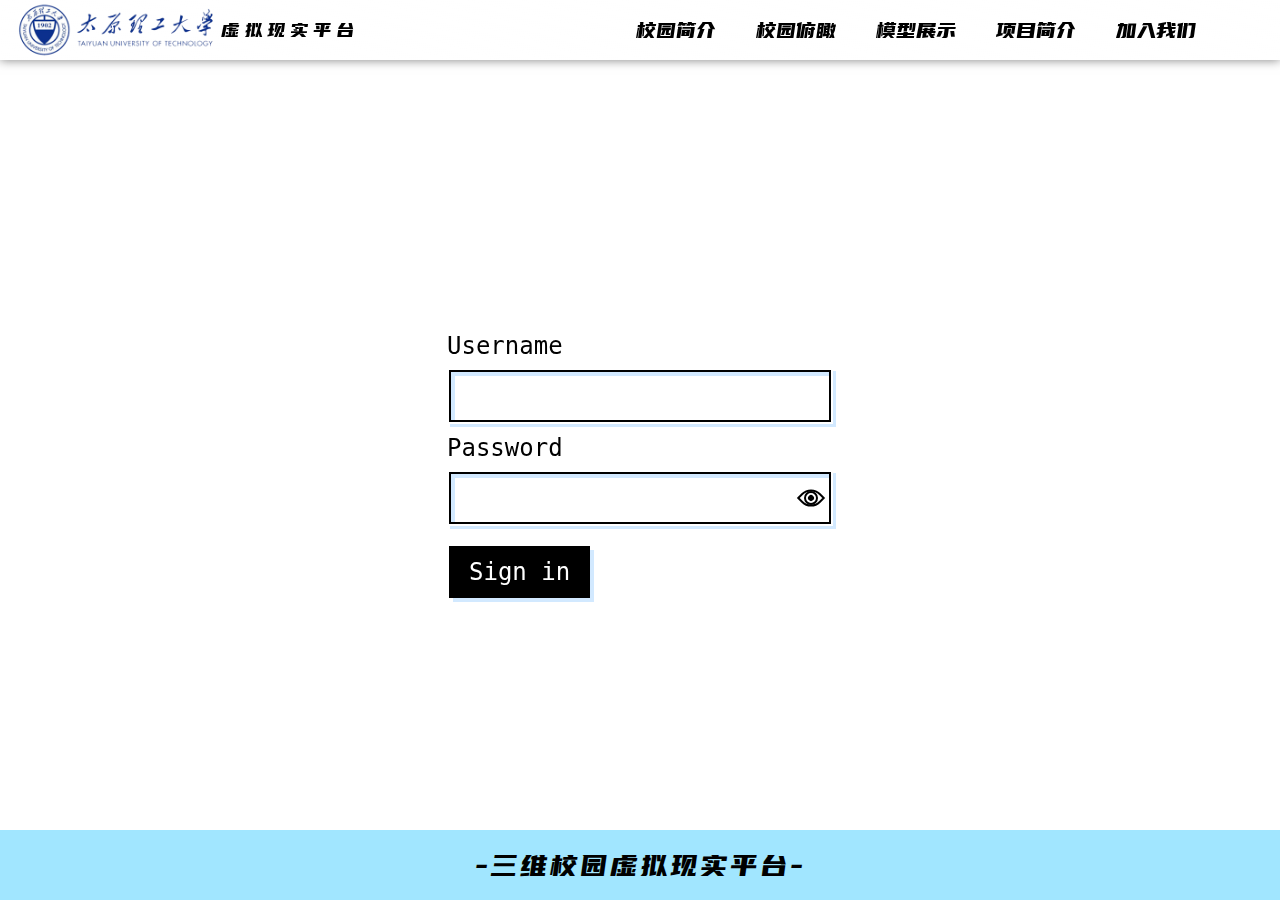
<file: Login.html>
<!DOCTYPE html>
<html lang="en">

<head>
    <meta charset="UTF-8">
    <meta http-equiv="X-UA-Compatible" content="IE=edge">
    <meta name="viewport" content="width=device-width, initial-scale=1.0">
    <title>画师预约</title>
    <link rel="stylesheet" href="./css/nav.css">
    <link rel="stylesheet" href="./css/all.css">
    <link rel="stylesheet" href="./css/css.css">
    <style>
        body .shell-main-nav ul .nav-box {
            left: 480px;
        }
        :root {
            --bgColor: white;
            --inputColor: black;
            --outlineColor: rgb(141, 228, 41);
        }

        * {
            box-sizing: border-box;
        }

        body {
            background: var(--bgColor);
        }

        body.show-password {
            --bgColor: rgba(0, 0, 0, 0.9);
            --inputColor: white;
            --outlineColor: rgb(151, 247, 218);
        }

        form {
            transform: translate3d(0, 0, 0);
            padding: 10px;
        }

        form>*+* {
            margin-top: 10px;
        }

        .form-item>*+* {
            margin-top: 0.5rem;
        }

        label,
        input,
        button {
            font-size: 1.5rem;
            font-family: monospace;
            color: var(--inputColor);
        }

        label:focus,
        input:focus,
        button:focus {
            outline: 3px solid var(--outlineColor);
            outline-offset: 2px;
        }

        label::-moz-focus-inner,
        input::-moz-focus-inner,
        button::-moz-focus-inner {
            border: none;
        }

        label[id=password],
        input[id=password],
        button[id=password] {
            color: black;
        }

        button {
            border: none;
        }

        [id=submit] {
            cursor: pointer;
            margin: 20px 0 0 2px;
            padding: 0.75rem 1.25rem;
            color: var(--bgColor);
            background-color: var(--inputColor);
            box-shadow: 4px 4px 0 rgba(30, 144, 255, 0.2);
        }

        [id=submit]:active {
            transform: translateY(1px);
        }

        .input-wrapper {
            position: relative;
        }

        input {
            padding: 0.75rem 4rem 0.75rem 0.75rem;
            width: 100%;
            border: 2px solid transparent;
            border-radius: 0;
            background-color: transparent;
            box-shadow: inset 0 0 0 2px black, inset 6px 6px 0 rgba(30, 144, 255, 0.2), 3px 3px 0 rgba(30, 144, 255, 0.2);
            -webkit-appearance: none;
        }

        input:focus {
            outline-offset: 1px;
        }

        .show-password input {
            box-shadow: inset 0 0 0 2px black;
            border: 2px dashed white;
        }

        .show-password input:focus {
            outline: none;
            border-color: rgb(151, 247, 218);
        }

        [id=eyeball] {
            --size: 1.25rem;
            display: flex;
            align-items: center;
            justify-content: center;
            cursor: pointer;
            outline: none;
            position: absolute;
            top: 50%;
            right: 0.75rem;
            border: none;
            background-color: transparent;
            transform: translateY(-50%);
        }

        [id=eyeball]:active {
            transform: translateY(calc(-50% + 1px));
        }

        .eye {
            width: var(--size);
            height: var(--size);
            border: 2px solid var(--inputColor);
            border-radius: calc(var(--size) / 1.5) 0;
            transform: rotate(45deg);
        }

        .eye:before,
        .eye:after {
            content: "";
            position: absolute;
            top: 0;
            right: 0;
            bottom: 0;
            left: 0;
            margin: auto;
            border-radius: 100%;
        }

        .eye:before {
            width: 35%;
            height: 35%;
            background-color: var(--inputColor);
        }

        .eye:after {
            width: 65%;
            height: 65%;
            border: 2px solid var(--inputColor);
            border-radius: 100%;
        }

        [id=beam] {
            position: absolute;
            top: 50%;
            right: 1.75rem;
            -webkit-clip-path: polygon(100% 50%, 100% 50%, 0 0, 0 100%);
            clip-path: polygon(100% 50%, 100% 50%, 0 0, 0 100%);
            width: 100vw;
            height: 25vw;
            z-index: 1;
            mix-blend-mode: multiply;
            transition: transform 200ms ease-out;
            transform-origin: 100% 50%;
            transform: translateY(-50%) rotate(var(--beamDegrees, 0));
            pointer-events: none;
        }

        .show-password [id=beam] {
            background:rgb(151, 247, 218);
        }
        body .shell-main-footer{
            position: absolute;
            bottom: 100px;
        }
        body .shell{
            height: 100vh;
            position: relative
        }
        body .shell-main-footer{
            height: 70px;
        }
    </style>
</head>

<body>
    <div class="shell">
        <div class="shell-main">
            <div class="shell-main-nav">
                <div class="logo">
                    <img src="./image/log10.png" alt="">
                    <span>虚拟现实平台</span>
                </div>
                <ul>
                    <li><a href="./index.html">校园简介</a></li>
                    <li><a href="./Template.html">校园俯瞰</a></li>
                    <li><a href="./painter.html">模型展示</a></li>
                    <li><a href="./make.html">项目简介</a></li>
                    <li><a href="./Login.html">加入我们</a></li>
                    <div class="nav-box"></div>
                </ul>
            </div>
        </div>
        <form onsubmit="return false">
            <div class="form-item">
                <label>Username</label>
                <div class="input-wrapper">
                    <input type="text" id="username" autocomplete="off" autocorrect="off" autocapitalize="off"
                        spellcheck="false" data-lpignore="true" />
                </div>
            </div>
            <div class="form-item">
                <label>Password</label>
                <div class="input-wrapper">
                    <input type="password" id="password" autocomplete="off" autocorrect="off" autocapitalize="off"
                        spellcheck="false" data-lpignore="true" />
                    <button type="button" id="eyeball">
                        <div class="eye"></div>
                    </button>
                    <div id="beam"></div>
                </div>
            </div>
            <button id="submit">Sign in</button>
        </form>
        <div class="shell-main-footer">
            <span>-三维校园虚拟现实平台-</span>
        </div>
    </div>
    <script>
        const root = document.documentElement;
        const eye = document.getElementById('eyeball');
        const beam = document.getElementById('beam');
        const passwordInput = document.getElementById('password');
        const footer = document.querySelector('.shell-main-footer')

        root.addEventListener('mousemove', (e) => {
            let rect = beam.getBoundingClientRect();
            let mouseX = rect.right + (rect.width / 2);
            let mouseY = rect.top + (rect.height / 2);
            let rad = Math.atan2(mouseX - e.pageX, mouseY - e.pageY);
            let degrees = (rad * (20 / Math.PI) * -1) - 350;
            root.style.setProperty('--beamDegrees', `${degrees}deg`);
        });

        eye.addEventListener('click', e => {
            e.preventDefault();
            document.body.classList.toggle('show-password');
            passwordInput.type = passwordInput.type === 'password' ? 'text' : 'password'
            passwordInput.focus();
            
        });
    </script>
</body>

</html>
</file>
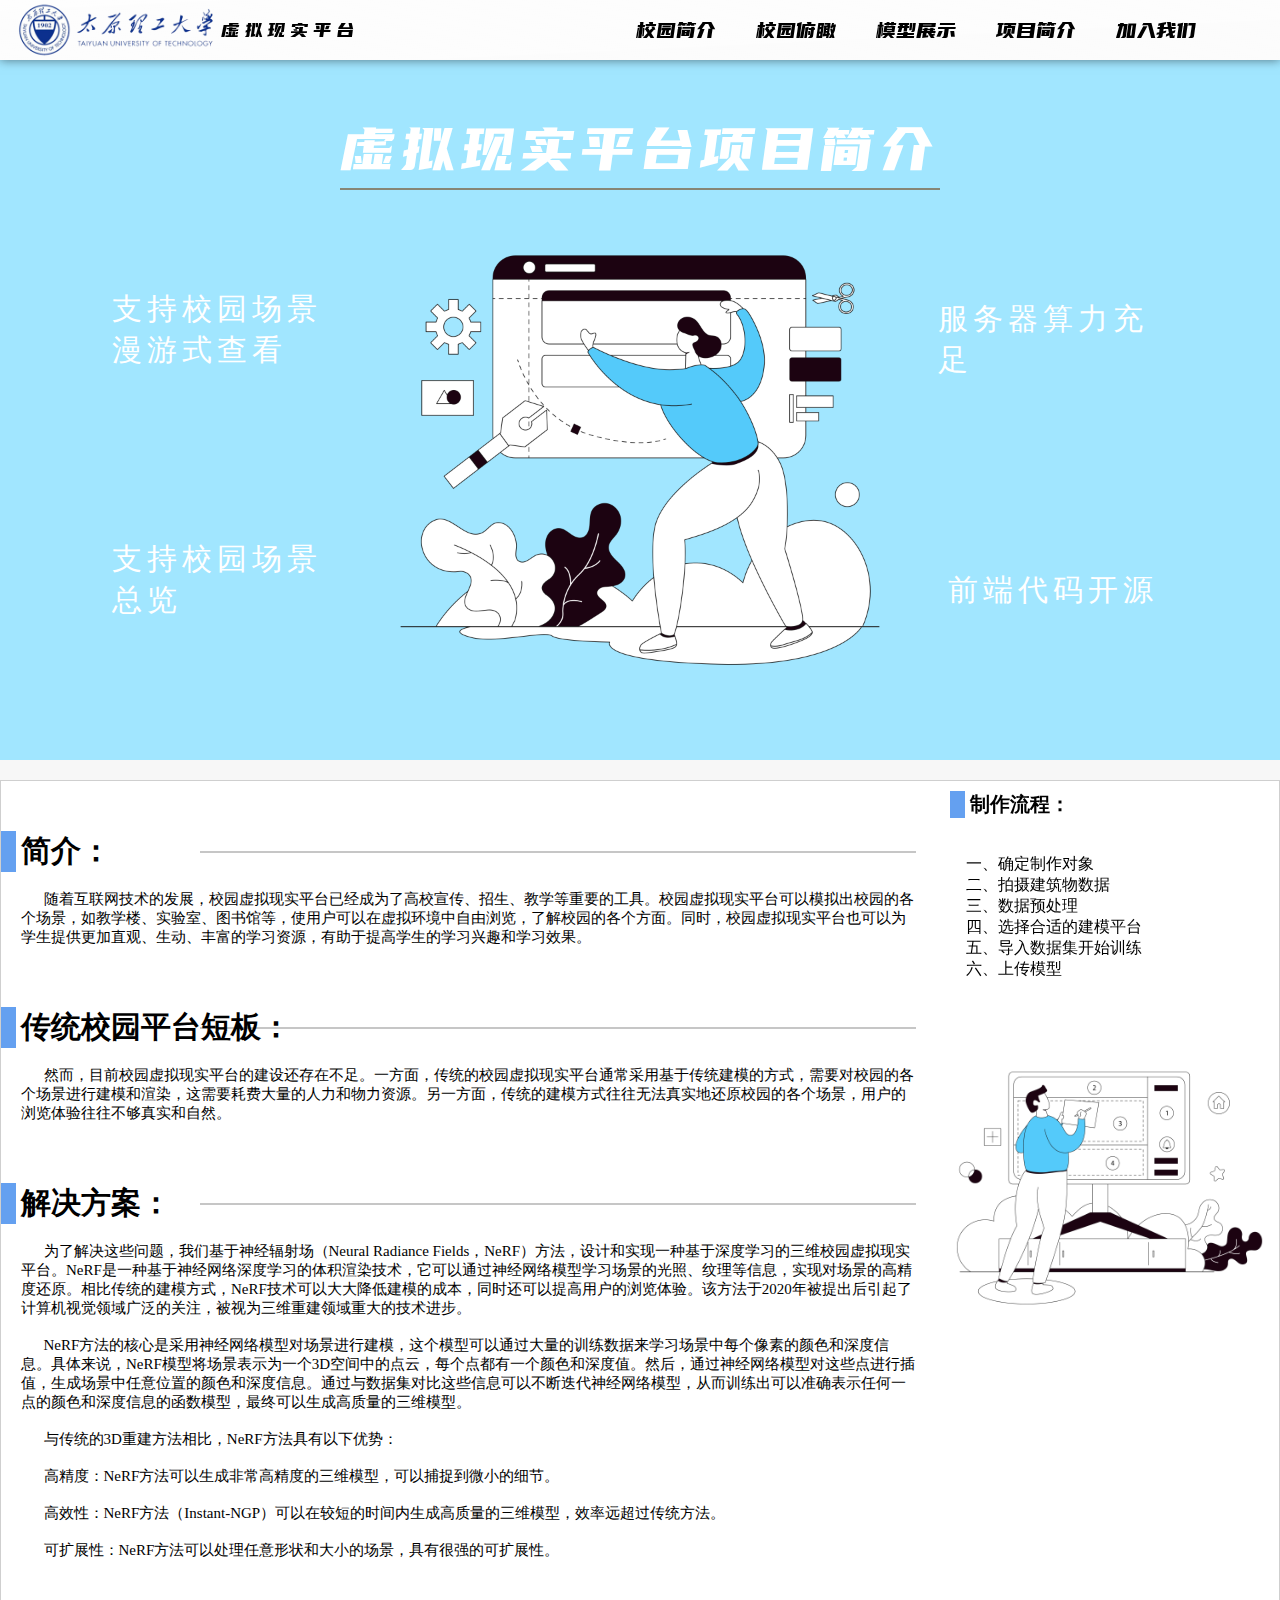
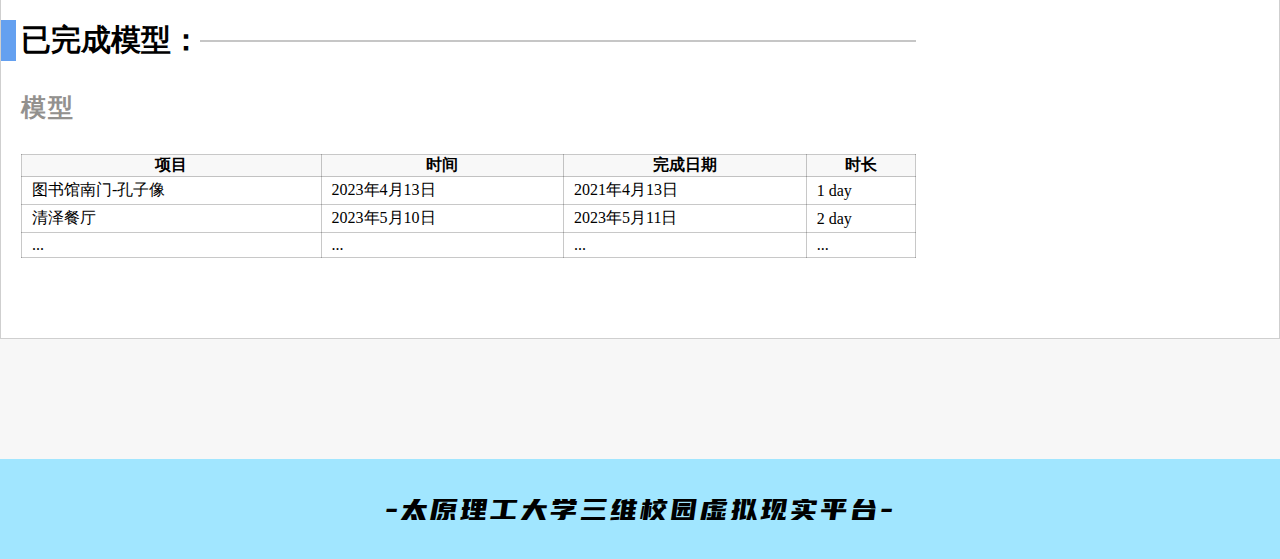
<file: make.html>
<!DOCTYPE html>
<html lang="en">

<head>
    <meta charset="UTF-8">
    <meta http-equiv="X-UA-Compatible" content="IE=edge">
    <meta name="viewport" content="width=device-width, initial-scale=1.0">
    <title>项目简介</title>
    <link rel="stylesheet" href="./css/nav.css">
    <link rel="stylesheet" href="./css/all.css">
    <style>
        body .shell-main-nav ul .nav-box {
            left: 240px;
        }

        body .shell-main {
            margin-bottom: 0;
        }

        body .shell-main-nav {
            margin-bottom: 0;
        }

        header {
            width: 100%;
            display: flex;
            justify-content: center;
            flex-direction: column;
            align-items: center;
            background-image: linear-gradient(to bottom, #a1e6ff, #a1e6ff);
            height: 700px;
        }

        header img {
            width: 500px;
            height: 500px;
            position: relative;
        }

        header h2 {
            font: 100 60px '';
            margin-bottom: 20px;
            font-family: font;
            letter-spacing: 5px;
            border-bottom: 2px solid rgb(134, 134, 118);
            color: #ffffff;
        }

        header p {
            font: 100 30px '';
            letter-spacing: 5px;
        }

        .h-b {
            display: flex;
            justify-content: space-evenly;
            width: 90%;

        }

        .h-b p {
            color: #fff;
            margin-bottom: 10px;
        }

        .h-b-l,
        .h-b-r {
            width: 20%;
            display: flex;
            justify-content: space-around;
            align-items: center;
            flex-direction: column;
        }

        /* ------------------------------------------------------------------ */
        footer {
            max-width: 1430px;
            display: flex;
            justify-content: center;
            align-items: center;
        }

        .content {
            width: 100%;
            height: auto;
            display: flex;
            justify-content: space-between;
            background-color: #fff;
            border: 1px rgba(0, 0, 0, 0.187) solid;
            margin: 20px 0;
        }

        .left {
            width: 70%;

            padding: 20px;
            display: flex;
            flex-direction: column;
        }

        .left p {
            text-align: left;
            letter-spacing: 2px;
            margin-top: 30px;
            font: 600 25px '';
            color: rgb(147, 145, 142);
        }

        .top {
            margin: 30px 0;
        }

        .top table {
            margin: 30px 0;
            width: 100%;
            border-collapse: collapse;
            border: rgba(0, 0, 0, 0.216);
        }

        .top table td {
            padding: 3px 10px;
        }

        .top table th {
            background-color: rgb(248, 248, 248);
        }

        .left h2,
        .right h2 {
            font-size: 30px;
            position: relative;
            width: 100%;
            /* height: 30px; */
        }

        .left h2::after,
        .right h2::after {
            content: '';
            display: block;
            position: absolute;
            left: -20px;
            background-color: rgb(100, 160, 240);
            width: 15px;
            height: 100%;
            top: 0;
        }

        .right h2::after {
            left: 0;
        }

        .right h2 {
            padding: 0 20px;
            font-size: 20px;
        }

        .left h2::before {
            content: '';
            display: block;
            position: absolute;
            width: 80%;
            height: 2px;
            right: 0;
            top: 50%;
            transform: translate(0, -50%);
            background-color: rgba(0, 0, 0, 0.223)
        }

        .left span {
            font-size: 15px;
        }

        .imgs {
            width: 100%;
            display: flex;
        }

        .imgs img {
            width: 25%;
        }

        .right {
            width: 25%;
            padding: 10px;
        }

        .right img {
            width: 100%;
            margin: 30px 0;
        }

        .bottom {
            position: sticky;
            top: 20px;
        }

        .b {
            width: 100%;
            background-color: #fff;
            height: 60px;
            line-height: 60px;
            text-align: center;
            border: rgba(0, 0, 0, 0.216) 1px solid;
        }
        @media (max-width:1000px){
            .h-b-r,.h-b-l,.right{
                display: none;
            }
            .content{
                justify-content: center;
            }
        }
    </style>
</head>

<body>
    <div class="shell">
        <div class="shell-main">
            <div class="shell-main-nav">
                <div class="logo">
                    <img src="./image/log10.png" alt="">
                    <span>虚拟现实平台</span>
                </div>
                <ul>
                    <li><a href="./index.html">校园简介</a></li>
                    <li><a href="./Template.html">校园俯瞰</a></li>
                    <li><a href="./painter.html">模型展示</a></li>
                    <li><a href="./make.html">项目简介</a></li>
                    <li><a href="./Login.html">加入我们</a></li>
                    <div class="nav-box"></div>
                </ul>
            </div>
        </div>
        <header>
            <h2>虚拟现实平台项目简介</h2>
            <!-- <p>只做最优质的产品</p> -->
            <div class="h-b">
                <div class="h-b-l">
                    <div class="h-b-l-h">
                        <p>支持校园场景漫游式查看</p>
                        <!-- <span></span> -->
                    </div>
                    <div class="h-b-l-b">
                        <p>支持校园场景总览</p>
                        <span></span>
                    </div>
                </div>
                <img src="./image/网站设计.png" alt="">
                <div class="h-b-r">
                    <div class="h-b-r-h">
                        <p>服务器算力充足</p>
                        <span></span>
                    </div>
                    <div class="h-b-r-b">
                        <p>前端代码开源</p>
                        <span></span>
                    </div>
                </div>
            </div>
        </header>
        <footer>
            <div class="content">
                <div class="left">
                    <div class="top">
                        <h2>简介：</h2>
                        <span><br />&nbsp;&nbsp;&nbsp;&nbsp;&nbsp;&nbsp;随着互联网技术的发展，校园虚拟现实平台已经成为了高校宣传、招生、教学等重要的工具。校园虚拟现实平台可以模拟出校园的各个场景，如教学楼、实验室、图书馆等，使用户可以在虚拟环境中自由浏览，了解校园的各个方面。同时，校园虚拟现实平台也可以为学生提供更加直观、生动、丰富的学习资源，有助于提高学生的学习兴趣和学习效果。</span>
                    </div>
                    <div class="top">
                        <h2>传统校园平台短板：</h2>
                        <br><span>&nbsp;&nbsp;&nbsp;&nbsp;&nbsp;&nbsp;然而，目前校园虚拟现实平台的建设还存在不足。一方面，传统的校园虚拟现实平台通常采用基于传统建模的方式，需要对校园的各个场景进行建模和渲染，这需要耗费大量的人力和物力资源。另一方面，传统的建模方式往往无法真实地还原校园的各个场景，用户的浏览体验往往不够真实和自然。</span>
                    </div>
                    <div class="top">
                        <h2>解决方案：</h2>
                        <span>
                            <br>
                            &nbsp;&nbsp;&nbsp;&nbsp;&nbsp;&nbsp;为了解决这些问题，我们基于神经辐射场（Neural Radiance Fields，NeRF）方法，设计和实现一种基于深度学习的三维校园虚拟现实平台。NeRF是一种基于神经网络深度学习的体积渲染技术，它可以通过神经网络模型学习场景的光照、纹理等信息，实现对场景的高精度还原。相比传统的建模方式，NeRF技术可以大大降低建模的成本，同时还可以提高用户的浏览体验。该方法于2020年被提出后引起了计算机视觉领域广泛的关注，被视为三维重建领域重大的技术进步。
                            <br>

                            <br> &nbsp;&nbsp;&nbsp;&nbsp;&nbsp;&nbsp;NeRF方法的核心是采用神经网络模型对场景进行建模，这个模型可以通过大量的训练数据来学习场景中每个像素的颜色和深度信息。具体来说，NeRF模型将场景表示为一个3D空间中的点云，每个点都有一个颜色和深度值。然后，通过神经网络模型对这些点进行插值，生成场景中任意位置的颜色和深度信息。通过与数据集对比这些信息可以不断迭代神经网络模型，从而训练出可以准确表示任何一点的颜色和深度信息的函数模型，最终可以生成高质量的三维模型。
                            <br>                           
                            <br>&nbsp;&nbsp;&nbsp;&nbsp;&nbsp;&nbsp;与传统的3D重建方法相比，NeRF方法具有以下优势：
                            <br><br>&nbsp;&nbsp;&nbsp;&nbsp;&nbsp;&nbsp;高精度：NeRF方法可以生成非常高精度的三维模型，可以捕捉到微小的细节。
                            <br><br>&nbsp;&nbsp;&nbsp;&nbsp;&nbsp;&nbsp;高效性：NeRF方法（Instant-NGP）可以在较短的时间内生成高质量的三维模型，效率远超过传统方法。
                            <br><br>&nbsp;&nbsp;&nbsp;&nbsp;&nbsp;&nbsp;可扩展性：NeRF方法可以处理任意形状和大小的场景，具有很强的可扩展性。 

                        </span>

                    </div>
                    <div class="top">
                        <h2>已完成模型：</h2>
                        <p>模型</p>
                        <table border="1">
                            <tr>
                                <th>项目</th>
                                <th>时间</th>
                                <th>完成日期</th>
                                <th>时长</th>
                            </tr>
                            <tr>
                                <td>图书馆南门-孔子像</td>
                                <td>2023年4月13日</td>
                                <td>2021年4月13日</td>
                                <td>1 day</td>
                            </tr>
                            <tr>
                                <td>清泽餐厅</td>
                                <td>2023年5月10日</td>
                                <td>2023年5月11日</td>
                                <td>2 day</td>
                            </tr>
                            <tr>
                                <td>...</td>
                                <td>...</td>
                                <td>...</td>
                                <td>...</td>
                            </tr>
                        </table>
                    </div>
                </div>
                <div class="right">
                    
                    <div class="bottom">
                        <h2>制作流程：</h2>
                        <br>
                        <span>
                            <br>&nbsp;&nbsp;&nbsp;&nbsp;⼀、确定制作对象
                            <br>&nbsp;&nbsp;&nbsp;&nbsp;⼆、拍摄建筑物数据
                            <br>&nbsp;&nbsp;&nbsp;&nbsp;三、数据预处理
                            <br>&nbsp;&nbsp;&nbsp;&nbsp;四、选择合适的建模平台
                            <br>&nbsp;&nbsp;&nbsp;&nbsp;五、导入数据集开始训练
                            <br>&nbsp;&nbsp;&nbsp;&nbsp;六、上传模型
                            <br>&nbsp;&nbsp;&nbsp;&nbsp;
                        </span>
                        <img src="./image/网页设计布局.png" alt="">
                    </div>

                </div>

            </div>
        </footer>
        <div class="shell-main-footer">
            <span>-太原理工大学三维校园虚拟现实平台-</span>
        </div>
    </div>

</body>

</html>
</file>
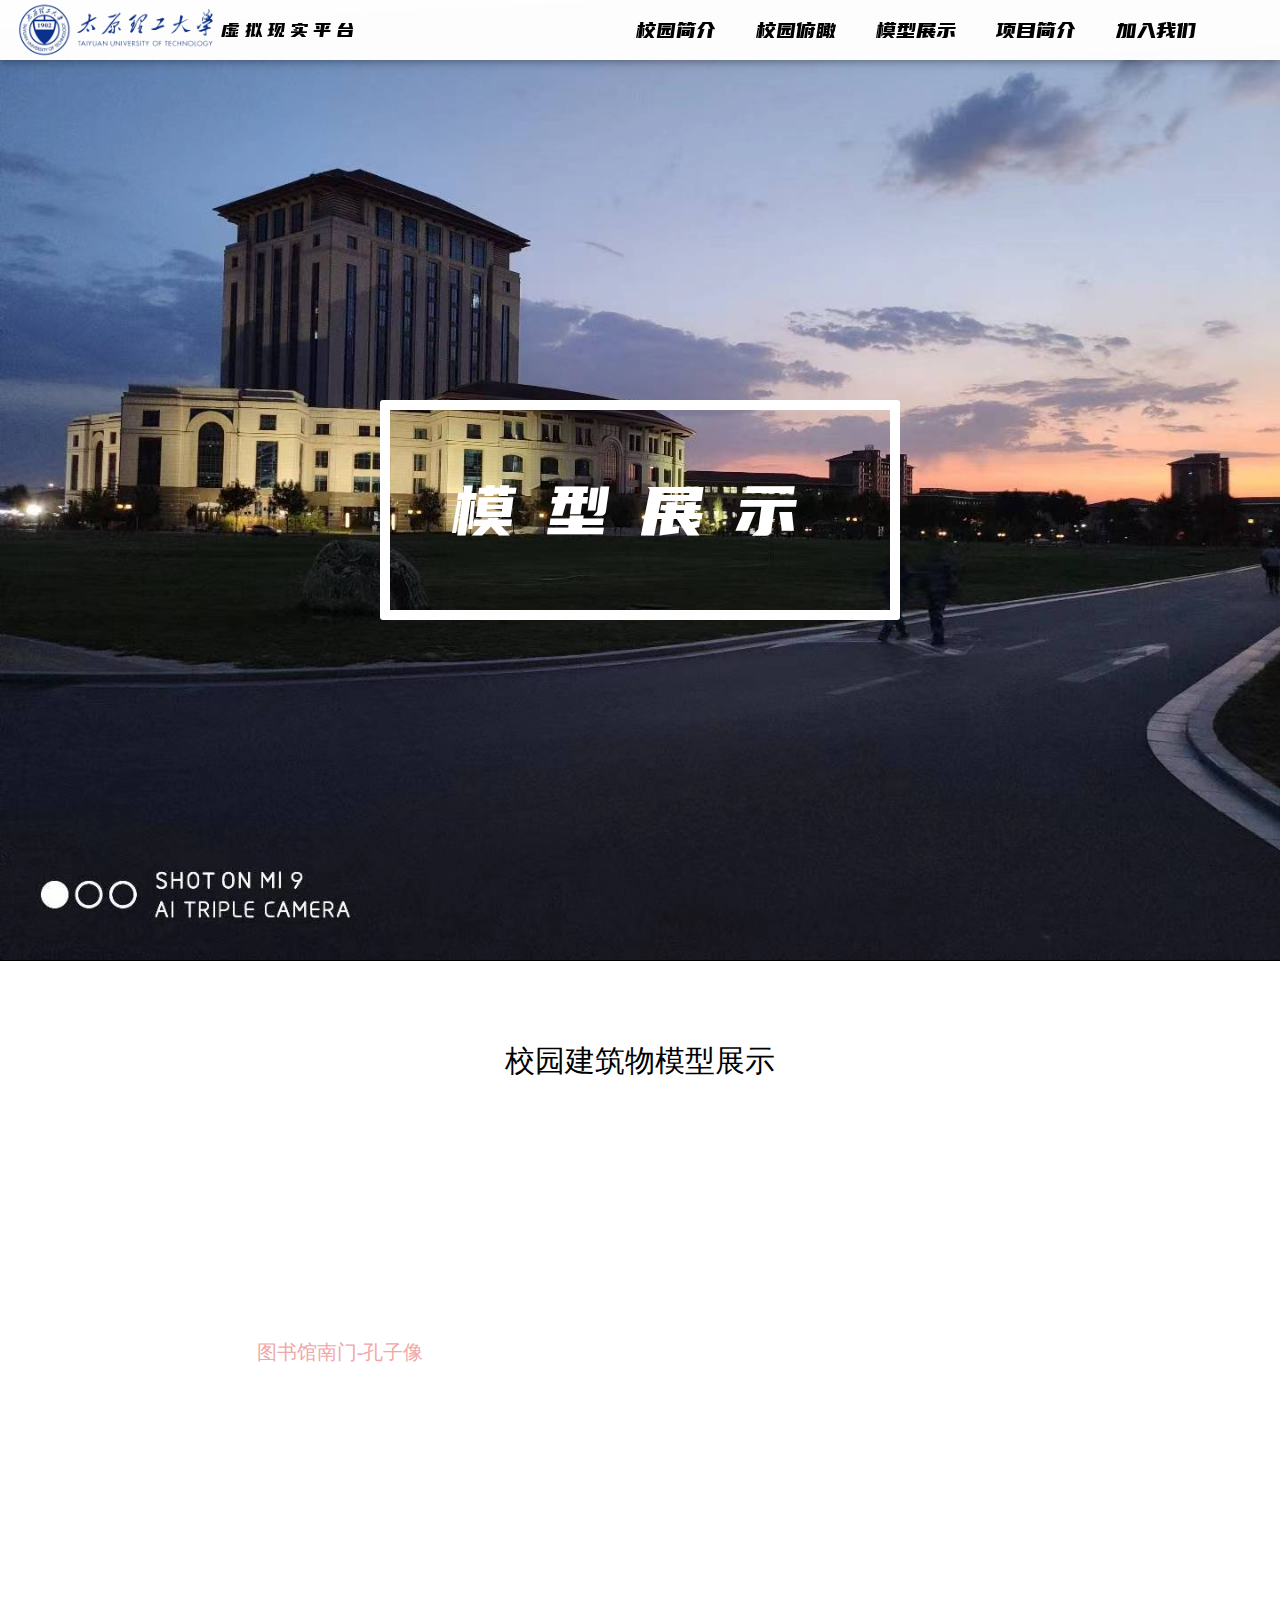
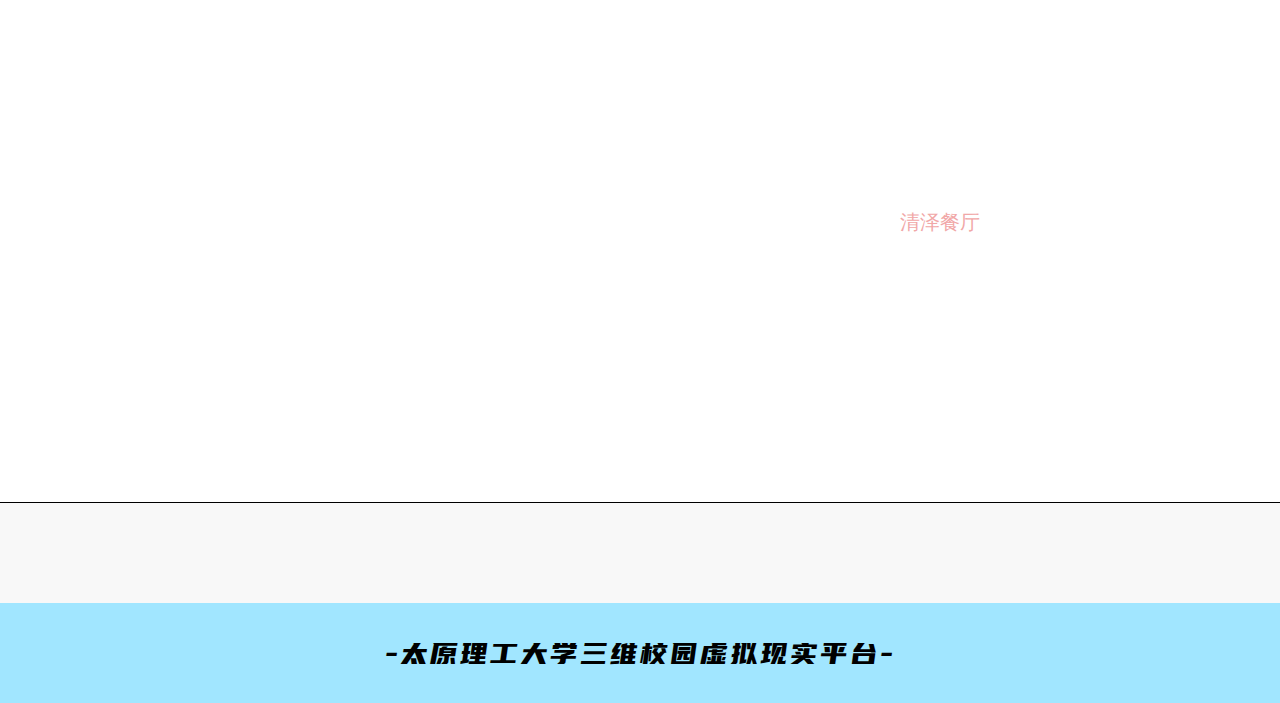
<file: painter.html>
<!DOCTYPE html>
<html lang="en">

<head>
    <meta charset="UTF-8">
    <meta http-equiv="X-UA-Compatible" content="IE=edge">
    <meta name="viewport" content="width=device-width, initial-scale=1.0">
    <title>模型展示</title>
    <link rel="stylesheet" href="./css/nav.css">
    <link rel="stylesheet" href="./css/all.css">
    <style>
        body .shell-main-nav ul .nav-box {
            left: 360px;
        }

        * {
            margin: 0;
            padding: 0;
        }

        body {
            background-color: rgb(248, 248, 248);
            background-repeat: no-repeat;
            background-size: contain;
        }

        body .shell-main-nav {
            margin-bottom: 0;
        }

        .main {
            position: relative;
            display: flex;
            justify-content: center;
            align-items: center;
            flex-direction: column;
            max-width: 1430px;
            overflow-x: hidden;
            transform: translateY(0px);
            background-color: #fff;
            transition: .3s;
            padding: 50px;
            border: 1px solid #000;
        }

        .img {
            position: relative;
            width: 100%;
            height: 100vh;
            overflow: hidden;
            background-image: url('./image/moxingbeijing.jpg');
            background-attachment: fixed;
            background-size: 100%;
            background-repeat: no-repeat;
        }

        .img::after {
            content: '模型展示';
            width: 500px;
            height: 200px;
            border-radius: 3px;
            position: absolute;
            left: 50%;
            top: 50%;
            transform: translate(-50%, -50%);
            border: #fff 10px solid;
            color: #fff;
            letter-spacing: 30px;
            font: 100 70px 'font';
            display: flex;
            align-items: center;
            justify-content: center;

        }

        /* -------------------------------------- */

        .section-top {
            width: 100%;
            height: 300px;
            display: flex;
            justify-content: space-evenly;
            margin-top: 50px;
        }

        .section-top-middle {
            width: 300px;
            height: 300px;
            border-radius: 50%;
            background-image: url('./image/logo.jpg');
            background-size: cover;
            background-position-y: -30px;
            margin: 0 50px;
            border: 15px solid rgba(0, 0, 0, 0.151);
        }

        .section-top-left,
        .section-top-right {
            width: 300px;
            height: 300px;
            font-size: 22px;
            margin-top: 30px;
        }

        .section-top-left {
            text-align: right;
        }

        .section-top p {
            font-size: 26px;
            color: #22A39F;
            margin: 5px 0;
        }

        .section-middle,
        .section-bottom {
            display: flex;
            flex-direction: column;
            justify-content: center;
            align-items: center;
        }

        .section-bottom {
            position: relative;
        }

        .section-middle-box {
            width: 100%;
            display: flex;
            margin: 50px 0;
        }

        .section-middle-left {
            width: 600px;
            display: flex;
            flex-direction: column;
            justify-content: center;
        }

        .section-middle-left span {
            text-align: left;
            color: rgb(241, 167, 167);
            margin-top: 10px;
        }

        .section-middle-right {
            width: 600px;
            display: flex;
            justify-content: center;
        }

        .section-middle-right img {
            width: 400px;
        }

        .section-middle-left span {
            text-align: center;
            font-size: 20px;
        }

        .Skills {
            width: 100%;
            display: flex;
            flex-wrap: wrap;
            justify-content: space-evenly;
            margin: 40px 0;
        }

        .Skills li {
            width: 50%;
            display: flex;
            justify-content: space-evenly;
            margin: 20px 0;
            height: 50px;
            cursor: pointer;
        }

        .Skills li span,
        .Skills li p {
            text-align: center;
            font-size: 20px;
            display: block;
            width: 50%;
            transition: .2s;
            letter-spacing: 0px;
        }

        .Skills li p {
            color: #22A39F;
        }

        .Skills li:hover p {
            letter-spacing: 5px;
        }

        .Achievement {
            margin-top: 40px;
            width: 100%;
            display: flex;
            justify-content: space-between;
        }

        .Achievement-left {
            display: flex;
            flex-direction: column;
            width: 300px;
        }

        .Achievement-left h2 {
            font-size: 18px;
            margin-bottom: 20px;
        }

        .Achievement-left span {
            font-size: 10px;
        }

        .Achievement-right {
            display: flex;
            justify-content: space-evenly;
            flex-wrap: wrap;
            width: 450px;
        }

        .Achievement-right img {
            width: 200px;
            margin-left: 20px;
            margin-bottom: 20px;
            transition: .3s;
        }

        .Achievement-right img:hover {
            transform: scale(1.1);
        }

        article {
            display: flex;
            justify-content: center;
        }

        aside {
            width: 100%;
            position: relative;
            left: 50%;
            transform: translate(-50%);
            display: flex;
            flex-direction: column;
            align-items: center;
            background-color: rgb(240, 240, 224);
            padding: 50px 0;
        }
        .bottom{
            width: 1300px;
            display: flex;
            justify-content: space-between;
            position: relative;
        }
        .bottom::after{
            content: 'QQ:10086';
            position: absolute;
            top: -170px;
            width: 100%;
            text-align: center;
            font: 300 40px '';
        }
        .bottom img{
            width: 23%;
            height: 300px;
        }
    </style>
</head>

<body>
    <div class="shell">
        <div class="shell-main">
            <div class="shell-main-nav">
                <div class="logo">
                    <img src="./image/log10.png" alt="">
                    <span>虚拟现实平台</span>
                </div>
                <ul>
                    <li><a href="./index.html">校园简介</a></li>
                    <li><a href="./Template.html">校园俯瞰</a></li>
                    <li><a href="./painter.html">模型展示</a></li>
                    <li><a href="./make.html">项目简介</a></li>
                    <li><a href="./Login.html">加入我们</a></li>
                    <div class="nav-box"></div>
                </ul>
            </div>
            <div class="img"></div>
            <div class="main">
                <section>
                    <!-- <div class="section-top">
                        <div class="section-top-left">
                            <p> :Name<br /></p>
                            GOAT<br />
                            <p>:Age<br /></p>
                            20years<br />
                            <p>:Speciality<br /></p>
                            Illustration, logo design, scene Perspective<br />

                        </div>
                        <div class="section-top-middle">

                        </div>
                        <div class="section-top-right">
                            <p>introduce:</p>
                            A college student who loves painting pursues a variety of painting styles, improves himself
                            through a lot of practice, and challenges innovation again and again

                        </div>
                    </div> -->
                    <div class="section-middle">
                        <!-- <h2 style="font-size: 30px; margin-top: 50px;">About the painter</h2>
                        <span>“Painting is the art of life”</span>
                        <div class="section-middle-box">
                            <div class="section-middle-left">
                                <span>Sep2019-Jun2020</span>
                            </div>
                            <div class="section-middle-right">
                                <span>See the interest in capturing images, and use the lens to light up the mountains
                                    and rivers.</span>
                            </div>
                        </div>

                        <div class="section-middle-box">
                            <div class="section-middle-left">
                                <span>Sep2020-Jun2021</span>
                            </div>
                            <div class="section-middle-right">
                                <span>See the interest on the way. Extend the road under your feet with stories.
                                    <br><br>

                                    See the interest in creating everything. Paint the stars and the sea in the distance
                                    with a brush.</span>
                            </div>
                        </div>

                        <div class="section-middle-box" style="border-bottom:solid 1px #000; padding-bottom: 20px;">
                            <div class="section-middle-left">
                                <span>Sep2021-Jun2022</span>
                            </div>
                            <div class="section-middle-right">
                                <span>See the interest in embracing dimensions. Use imagination to make cartoon
                                    characters and game protagonists jump
                                    On the paper.</span>
                            </div>
                        </div> -->

                        <span style="font-size: 30px; margin: 30px 0;">校园建筑物模型展示</span>
                        <span></span>

                        <div class="section-middle-box">
                            <div class="section-middle-left">
                                <span>图书馆南门-孔子像</span>
                            </div>
                            <div class="section-middle-right">
                                <iframe
                    src="https://captures.lumalabs.ai/embed/heartfelt-radiance-em-311254?mode=slf&background=%23bbb3aa&color=%23f7f7f7&showTitle=false&loadBg=true&logoPosition=bottom-left&infoPosition=bottom-right&cinematicVideo=undefined&showMenu=false"
                    width="600" height=370" frameborder="0" title="luma embed" style="border: none;"></iframe>
                            </div>
                        </div>

                        <div class="section-middle-box">
                            <div class="section-middle-right">
                                <iframe
                    src="https://captures.lumalabs.ai/embed/nimble-profound-vf-792071?mode=slf&background=%238a7a6b&color=%23FFFFFF&showTitle=false&loadBg=true&logoPosition=bottom-left&infoPosition=bottom-right&cinematicVideo=undefined&showMenu=false"
                    width="600" height=370" frameborder="0" title="luma embed" style="border: none;"></iframe>
                            </div>
                            <div class="section-middle-left">
                                <span>清泽餐厅</span>
                            </div>

                        </div>

                        <!-- <h2 style="font-size: 30px; margin: 30px 0;"></h2>

                        <div class="section-middle-box" style="border-bottom:solid 1px #000; padding-bottom: 40px;">
                            <div class="section-middle-left" style="width: 100%;">
                                <span>The works directly attack the soul "-- Taking the road that others dare not take
                                    and interpreting their own legends
                                </span>
                            </div>
                        </div> -->
                    </div>

                </section>
                <!-- <article>
                    <div class="section-bottom">

                        <h2 style="margin-top: 60px; color: #22A39F">Tools</h2>
                        <ul class="Skills" style="border-bottom:solid 1px #000; padding-bottom: 40px;">
                            <li><span>Hand drawn</span>
                                <p>★★★★☆</p>
                            </li>
                            <li><span>Ubee</span>
                                <p>★★★★★</p>
                            </li>
                            <li><span>Sketch</span>
                                <p>★★★★☆</p>
                            </li>
                            <li><span>perspective</span>
                                <p>★★★★☆</p>
                            </li>
                            <li><span>color</span>
                                <p>★★★★☆</p>
                            </li>
                            <li><span>structure</span>
                                <p>★★★★★</p>
                            </li>
                        </ul>

                    </div>
                </article> -->
                <!-- <aside>
                    <h2 style="font-size: 30px; margin-top: 30px;">Readme</h2><br />
                    <span>“From a university painter's Autobiography.”</span>
                    <p style="margin-top: 50px;font-size: 18px; color: #37373796;">
                        <br> Find the meaning of painting --- get the answer <br>

                        <br> My heart is clear: "the stage is as big as the heart". The meaning of the "heart" in this
                        <br> sentence is that we do a lot of things. Most of the time, it is our "heart" that traps us. Our
                        <br> "heart" has a lot of fear! <br>

                        <br> Many illustrators and artists encounter the bottleneck of entrepreneurship. The bottleneck of
                        <br> career is also because of "heart", because of their confusion and chaos. In the past, I was
                        <br> always looking for the meaning of painting. After absorbing knowledge and internalizing
                        <br> practice, I found the answer at the current stage of life: painting is meaningless, meaning is
                        <br> given by myself! <br>

                        <br> The most important thing about painting is to love itself. Just like our language expression,
                        <br> most of the time, our language sounds because of our inner feelings and feelings! <br>

                        <br> My painting experience <br>

                        <br> My "heart" trapped my hand. In the absence of relevant knowledge in the past, I always felt that
                        <br> my paintings were bad and that others' paintings were good! Every time I finish painting, I
                        <br> drive myself to be more diligent, but I am not completely immersed in the process of painting
                        <br> and do not maintain enough awareness. <br>

                        <br> It was in 2019 that I felt I was mixing blood. In this year, I established a sense of
                        <br> self-worth: my "heart" began to grow, and I really understood that a journey of a thousand miles
                        <br> began with one step. I cherish my every stroke. When depicting each painting, always return to
                        <br> your heart to feel the picture! <br>

                        <br> When I saw other illustrators' amazing paintings, I learned to be grateful and happy. And the
                        <br> focus of the past is: my painting is not good enough! The change of these two angles brings
                        <br> totally different frequency feelings! <br>

                        <br> When I began to see the real existence of everyone, I saw the real existence of every tree and
                        <br> plant. My inspiration library began to open continuously, and I got the most original learning
                        <br> library: nature. When I paint a lot, I am in a state of no self, and I have no idea in the
                        <br> process of painting. For example, I recently received the illustration list: flowers. During
                        <br> this period of time, I will study flowers and the stems and leaves of plants. My work has become
                        <br> more and more pure!
                    </p>
                </aside> -->
            </div>
            <!-- <div class="bottom">
                <img src="./image/2 (6).png" alt="">
                <img src="./image/2 (2).png" alt="">
                <img src="./image/2 (4).png" alt="">
                <img src="./image/2 (9).png" alt="">
            </div> -->
            <div class="shell-main-footer">
                <span>-太原理工大学三维校园虚拟现实平台-</span>
            </div>
        </div>

    </div>
    <script src="https://ajax.aspnetcdn.com/ajax/jquery/jquery-3.5.1.min.js"></script>
    <script>
        window.addEventListener('scroll', function () {
            let top = window.scrollY
            console.log(top)
            if (top > 200) {
                $('.main').css('transform', 'translateY(-300px)')
            } else {
                $('.main').css('transform', 'translateY(0%)')
            }
            // if (top > 650) {

            // } else {

            // }
        })
    </script>
</body>

</html>
</file>
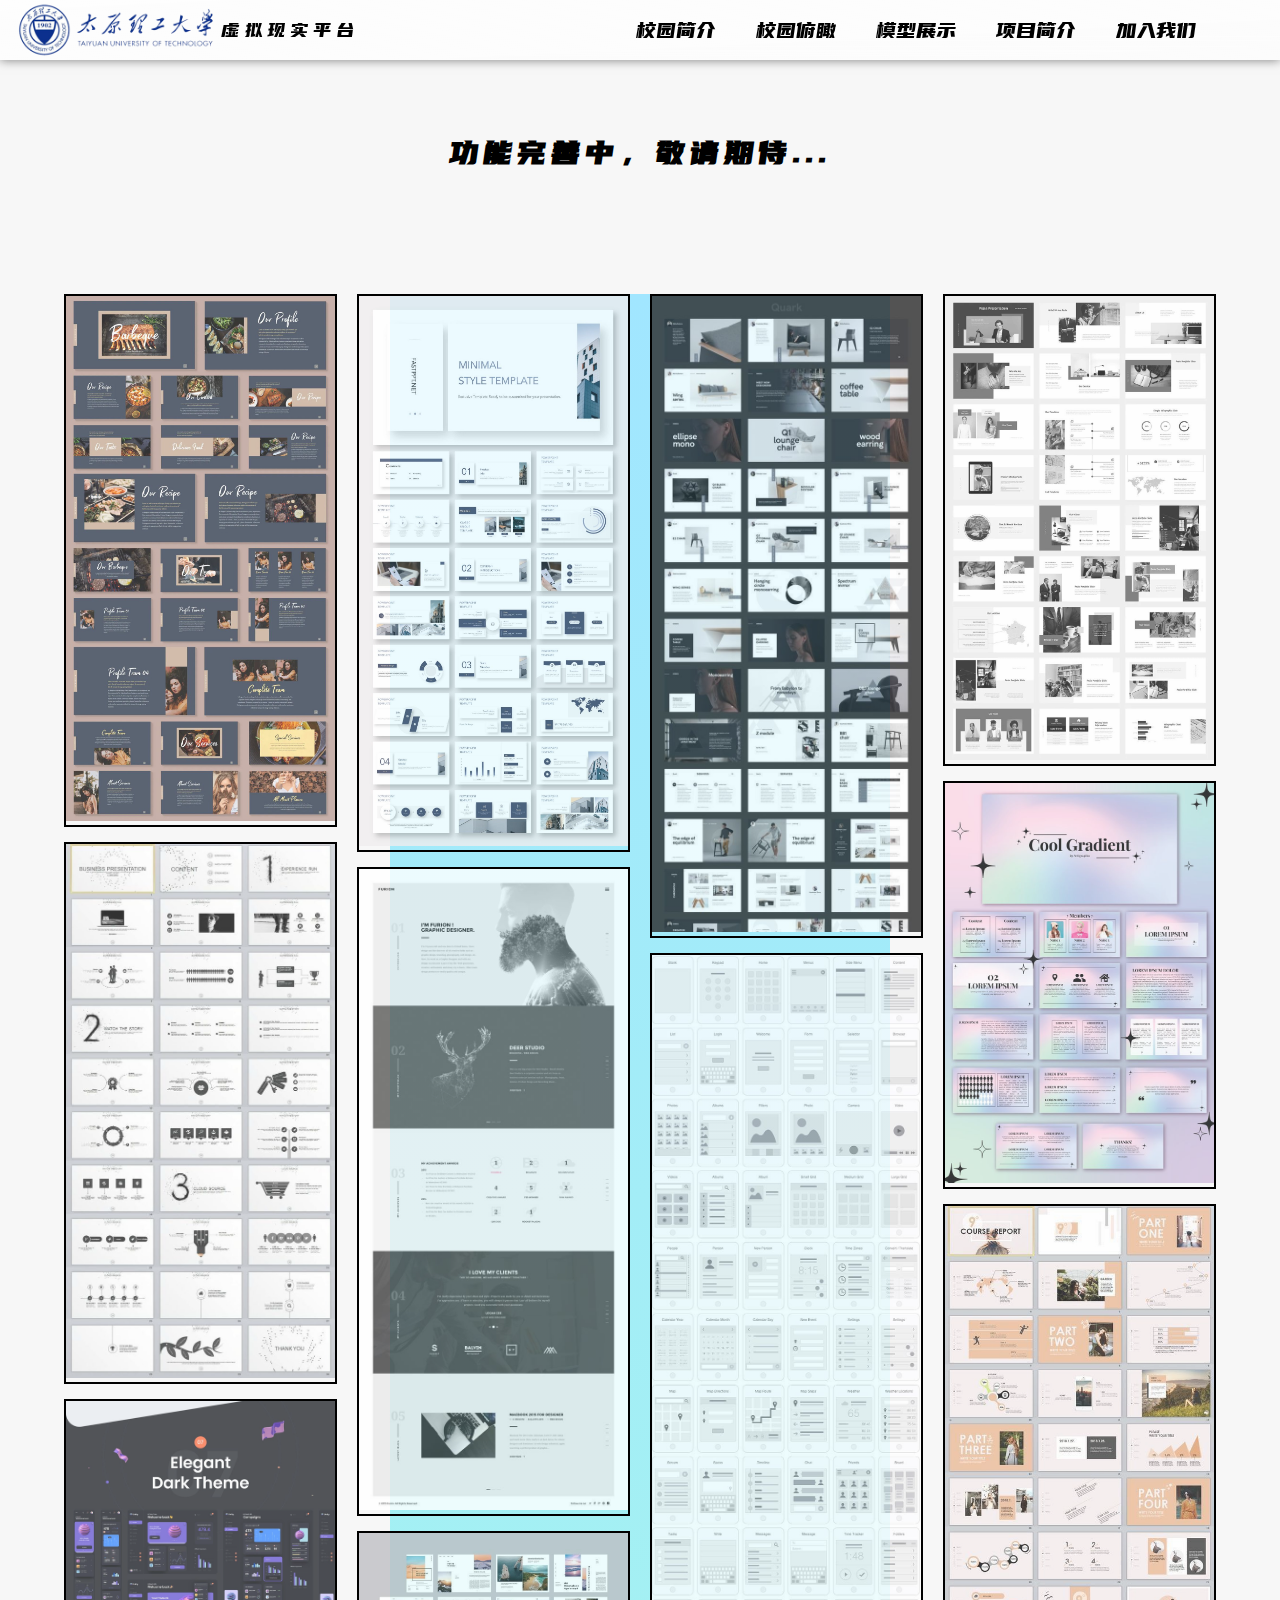
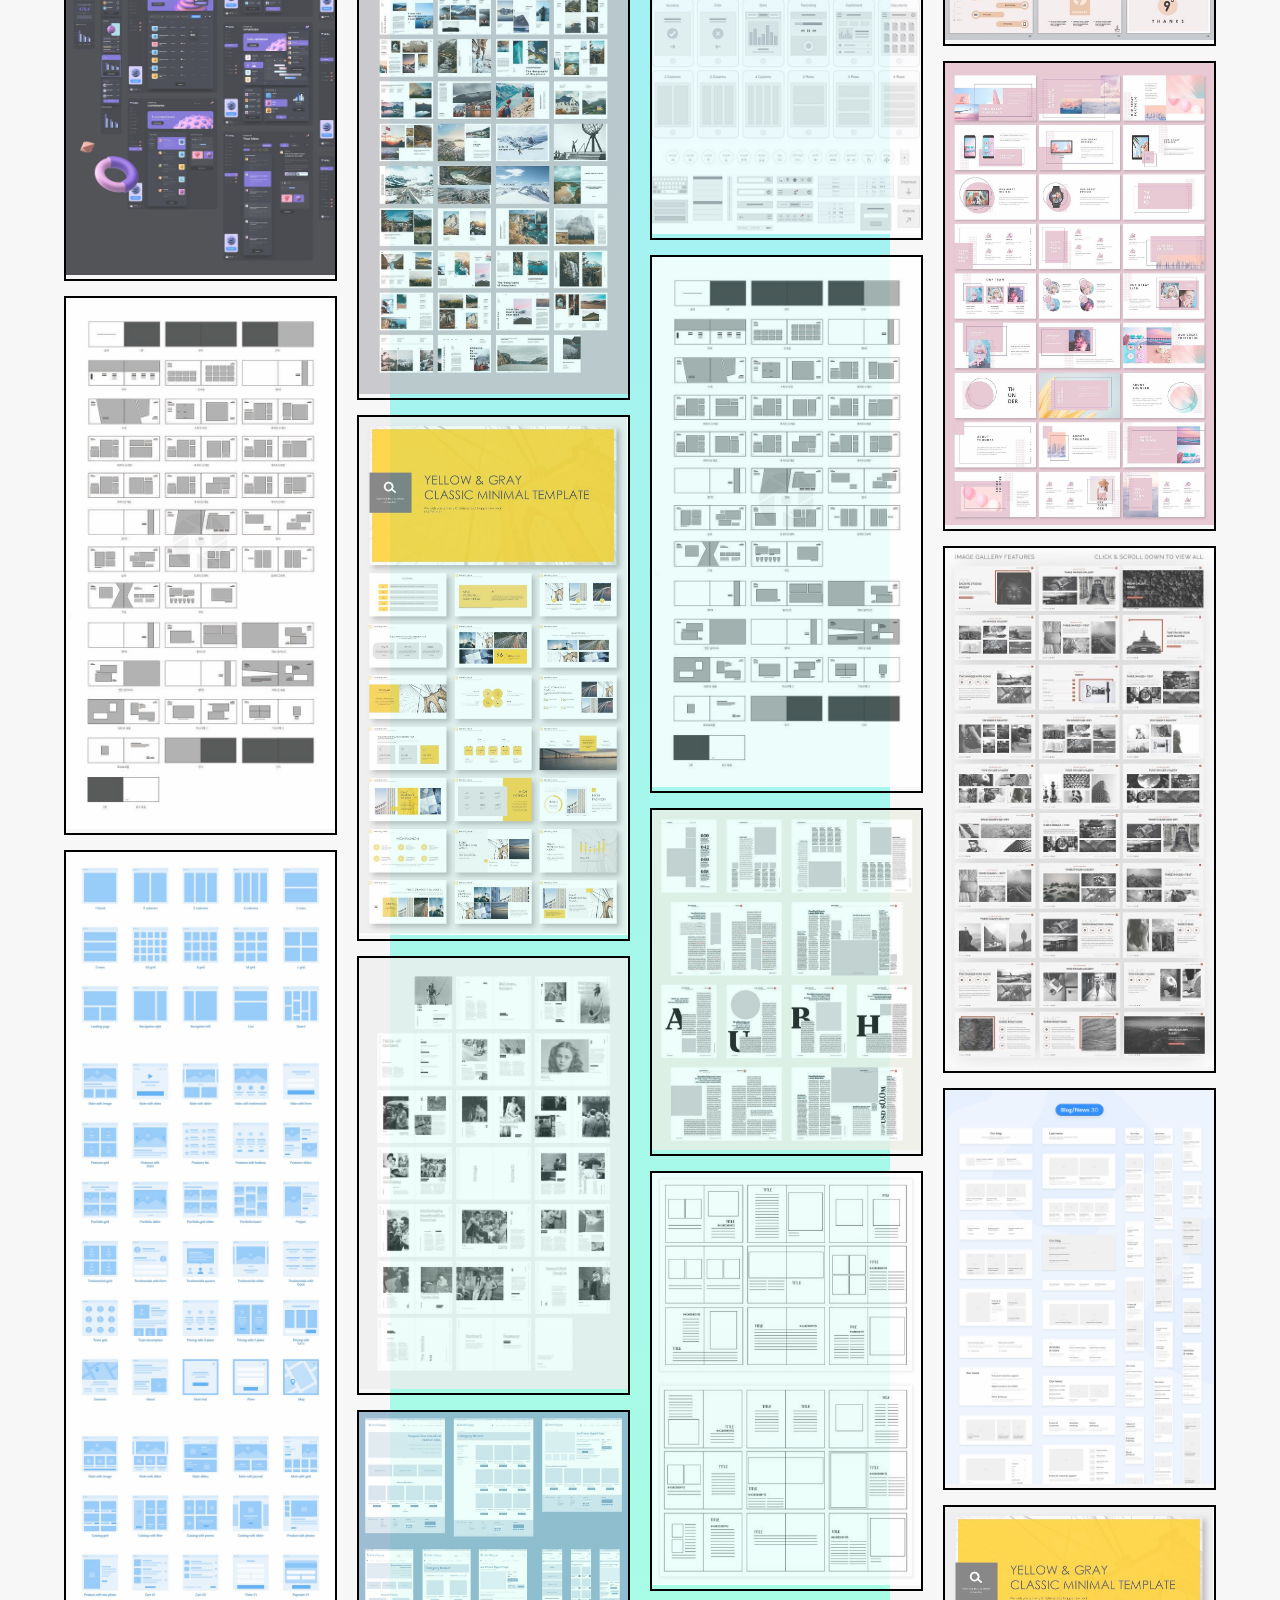
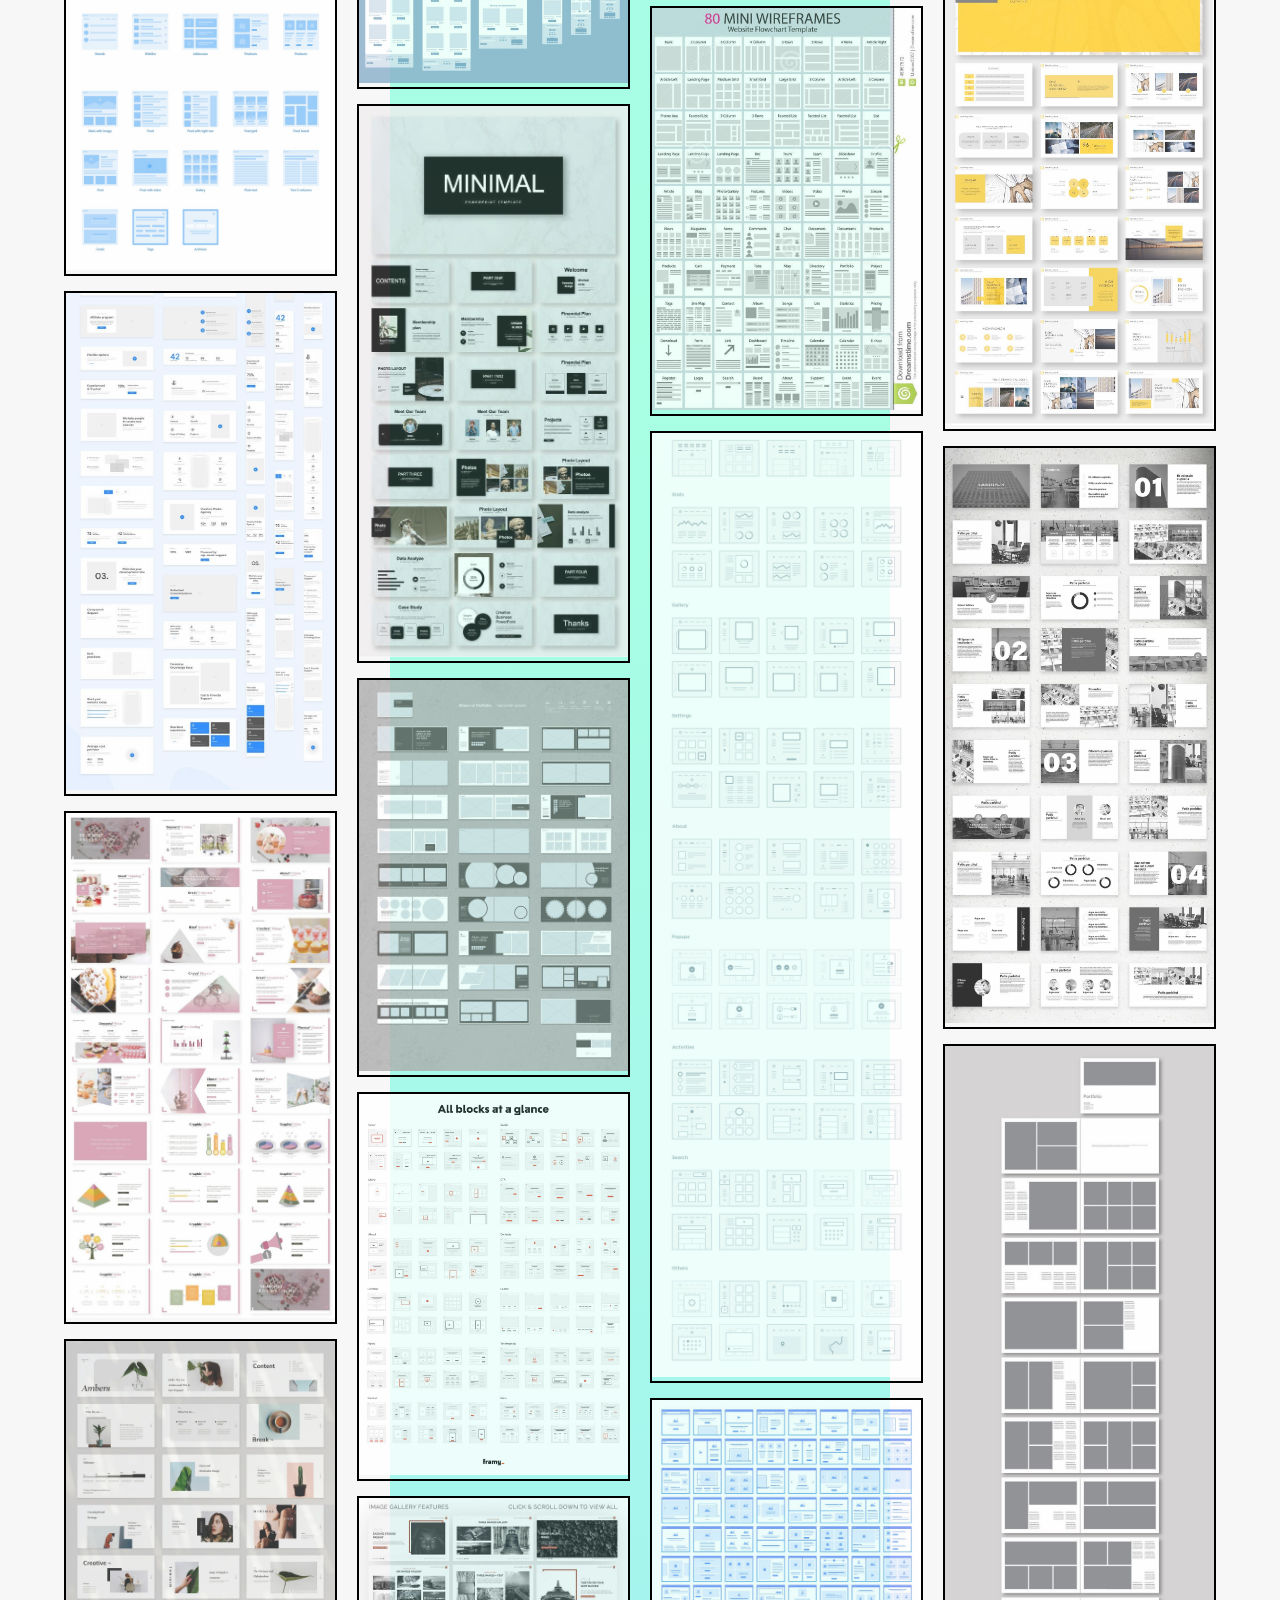
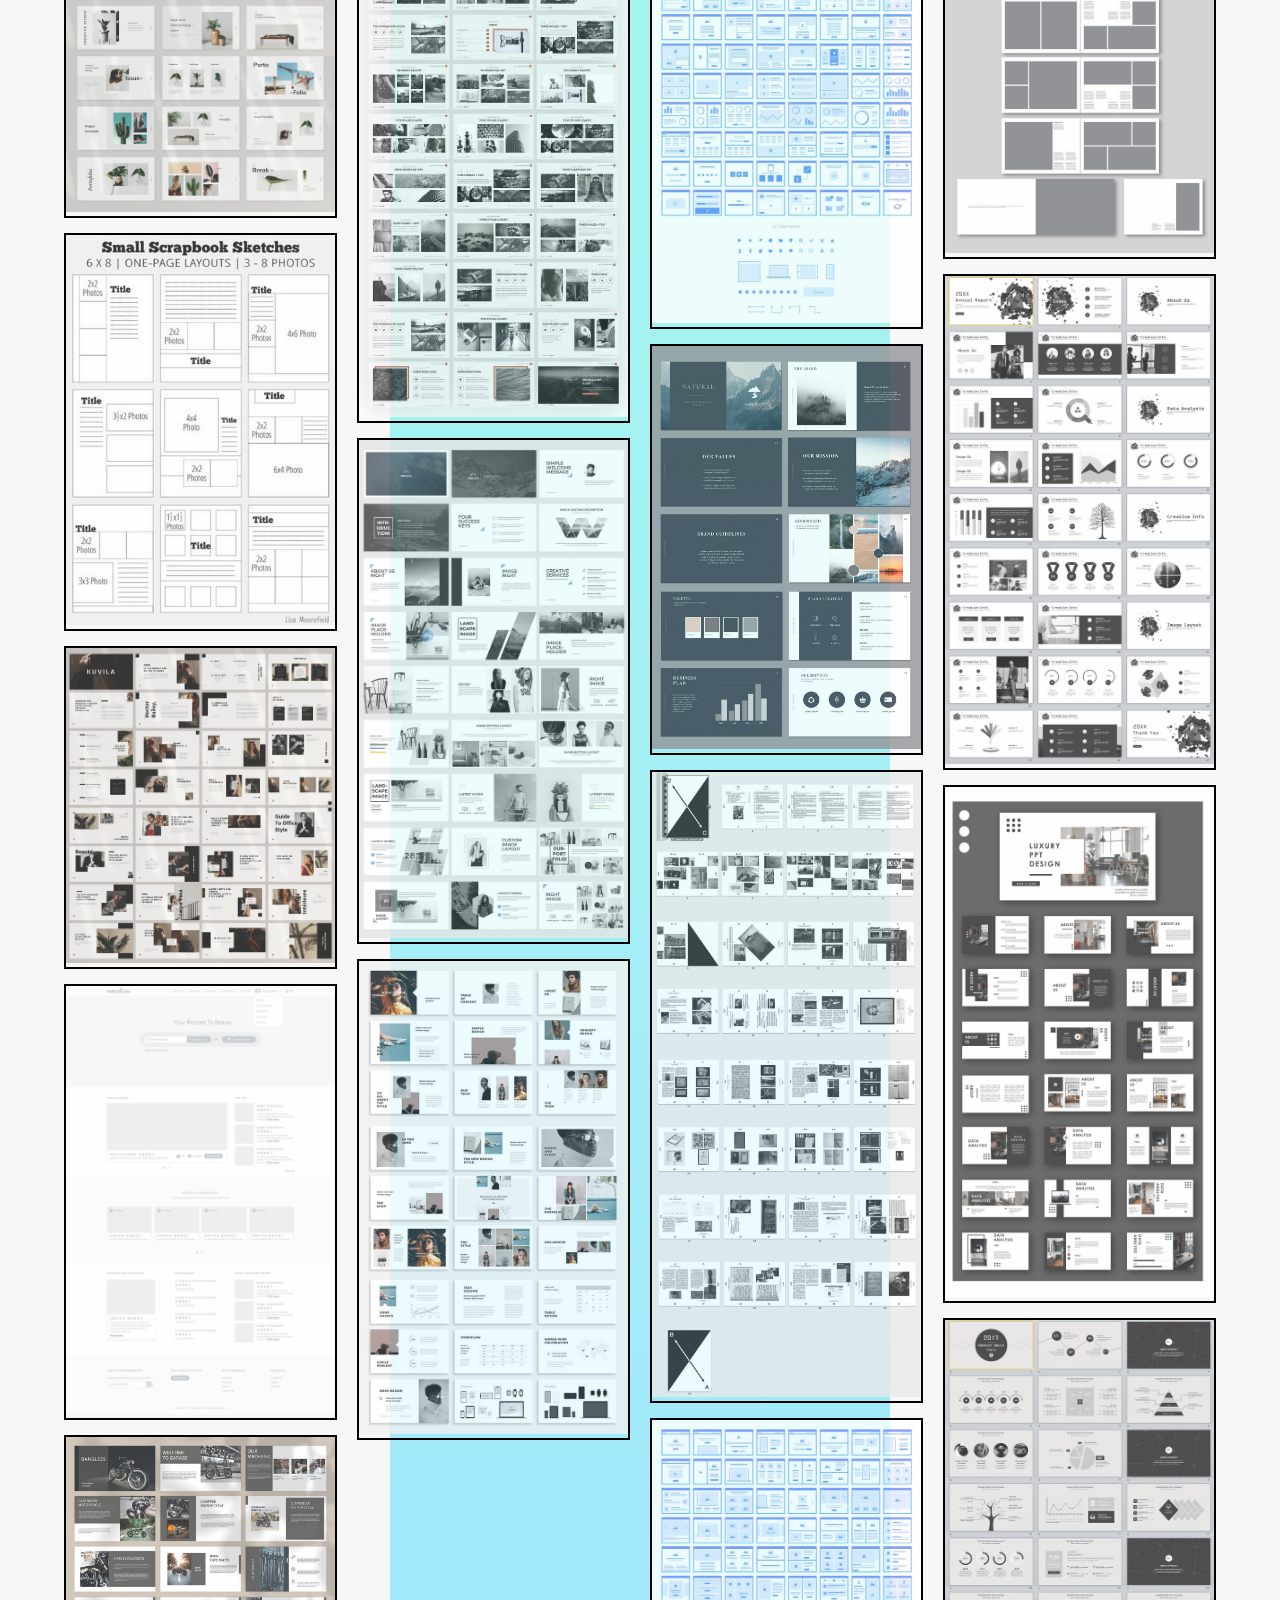
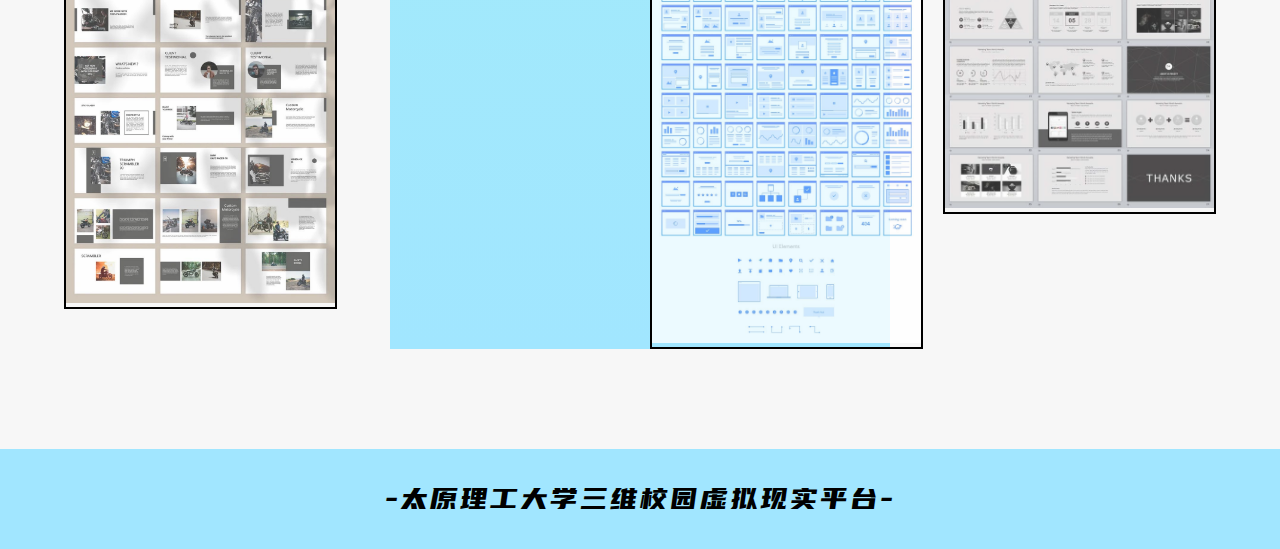
<file: Template.html>
<!DOCTYPE html>
<html lang="en">

<head>
    <meta charset="UTF-8">
    <meta http-equiv="X-UA-Compatible" content="IE=edge">
    <meta name="viewport" content="width=device-width, initial-scale=1.0">
    <title>校园俯瞰</title>
    <link rel="stylesheet" href="./css/nav.css">
    <link rel="stylesheet" href="./css/all.css">
    <style>
        body .shell-main-nav ul .nav-box {
            left: 120px;
        }

        body .shell-main {
            margin-bottom: 0;
        }
        body .shell-main-nav{
            margin-bottom: 0;
        }
        .images {
            width: 90%;
            column-count: 4;
            column-gap: 20px;
            margin-top: 100px;
            position: relative;
        }
        .images::before{
            content: '';
            position: absolute;
            left: 50%;
            transform: translate(-50%);
            height: 100%;
            width: 500px;
            background-image: linear-gradient(to bottom, #a1e6ff, #a8ffe2, #a1e6ff);
            z-index: -9;
        }
        .images div {
            margin-bottom: 15px;
            overflow: hidden;
            border: #000 solid 2px;
        }

        .images img {
            width: 100%;
            transition: .3s;
            opacity: 0.8;
        }

        .images img:hover {
            transform: scale(1.1);
            opacity: 1;
        }

        @media (max-width:1200px) {
            .images {
                column-count: 4;
            }
        }

        @media (max-width:850px) {
            .images {
                column-count: 3;
            }
        }

        @media (max-width:600px) {
            .images {
                column-count: 2;
            }
        }

        .image {
            width: 100vw;
            height: 100vh;
            position: sticky;
            z-index: 999;
            background-color: rgba(0, 0, 0, 0.4);
            justify-content: center;
            align-items: center;
            top: 0;
            display: none;
        }

        .image img {
            height: 90%;
        }
    </style>
</head>

<body>
    <div class="shell">
        <div class="shell-main">
            <div class="shell-main-nav">
                <div class="logo">
                    <img src="./image/log10.png" alt="">
                    <span>虚拟现实平台</span>
                </div>
                <ul>
                    <li><a href="./index.html">校园简介</a></li>
                    <li><a href="./Template.html">校园俯瞰</a></li>
                    <li><a href="./painter.html">模型展示</a></li>
                    <li><a href="./make.html">项目简介</a></li>
                    <li><a href="./Login.html">加入我们</a></li>
                    <div class="nav-box"></div>
                </ul>
            </div>
        </div>
        <div class="shell">
        </br></br></br></br><h1 style="font-family: font; margin-bottom: 20px; letter-spacing: 5px;">功能完善中，敬请期待...</h1>
        </div>
        <div class="image">

        </div>
        <div class="images">
        </div>
        <div class="shell-main-footer">
            <span>-太原理工大学三维校园虚拟现实平台-</span>
        </div>
        
    </div>
    
    <script>
        let images = document.querySelector('.images')
        let image = document.querySelector('.image')
        for (let i = 1; i < 48; i++) {
            var lis = document.createElement('div')
            lis.innerHTML = `<img class="img" src='./image/img/img (` + i + `).png'>`
            images.appendChild(lis)
        }
        let img = document.querySelectorAll('.img')
        for (let i = 0; i < img.length; i++) {
            img[i].addEventListener("click", () => {
                image.style.display = "flex"
                let index = i + 1
                image.innerHTML = "<img src='./image/img/img (" + index + ").png'>"
                document.body.style.overflow = 'hidden'; //禁止页面滑动
            })
        }
        image.addEventListener('click', () => {
            image.style.display = "none"
            document.body.style.overflow = 'auto'; //出现滚动条
        })

    </script>
</body>

</html>
</file>
<file: css/nav.css>
body .shell-main {
  width: 100%;
  height: auto;
  position: relative;
  transition: .2s;
  display: flex;
  flex-direction: column;
  align-items: center;
  margin-bottom: 100px;
}

body .shell-main-nav {
  width: 100%;
  height: 60px;
  position: sticky;
  z-index: 999;
  top: 0;
  box-shadow: 0 0 10px rgba(0, 0, 0, 0.5);
  margin-bottom: 18vh;
  background: linear-gradient(to right bottom, rgba(255, 255, 255, 0.8), rgba(255, 255, 255, 0.7), rgba(255, 255, 255, 0.6));
  backdrop-filter: blur(13px);
}

body .shell-main-nav .logo {
  width: 220px;
  height: 100%;
  position: absolute;
  left: 1%;
  justify-content: space-between;
  display: flex;
  align-items: center;
}

body .shell-main-nav .logo img {
  height: 100%;
}

body .shell-main-nav .logo span {
  font: 20px 'font';
  letter-spacing: 5px;
  white-space: nowrap;
  /*防止文字换行*/
  display: flex;
  /*弹性盒子布局*/
  align-items: center;
  /*垂直居中*/
  justify-content: center;
  /*水平居中*/
}

body .shell-main-nav ul {
  width: 600px;
  height: 100%;
  display: flex;
  justify-content: space-evenly;
  align-items: center;
  position: absolute;
  right: 5%;
}

body .shell-main-nav ul .nav-box {
  position: absolute;
  bottom: 1px;
  left: 0;
  width: 115px;
  height: 5px;
  border-radius: 2px;
  z-index: -999;
  transition: .5s;
}

body .shell-main-nav ul li {
  width: 150px;
  text-align: center;
}

body .shell-main-nav ul li a {
  color: #000;
  display: block;
  width: 100%;
  height: 100%;
  line-height: 60px;
  text-align: center;
  font: 100 22px 'font';
}

body .shell-main-nav ul li:nth-child(2):hover~.nav-box {
  left: 120px;
  background-color: red;
}

body .shell-main-nav ul li:nth-child(3):hover~.nav-box {
  left: 240px;
  background-color: #8da1f8;
}

body .shell-main-nav ul li:nth-child(4):hover~.nav-box {
  left: 360px;
  background-color: #ffb1b1;
}

body .shell-main-nav ul li:nth-child(5):hover~.nav-box {
  left: 480px;
  background-color: #7df88e;
}

/* media */
@media (max-width:768px) {
  body .shell-main-nav ul {
      transform: scale(.7);
      right: -60px;
      top: 2px;
  }
}

@media (max-width:600px) {
  body .shell-main-nav .logo {
      display: none;
  }

  body .shell-main-nav ul {
      transform: scale(.6);
      right: -130px;
  }
}
</file>
<file: css/all.css>
@charset "UTF-8";

@font-face {
  font-family: 'font';
  src: url("../font/优设标题黑_猫啃网.ttf");
}

* {
  padding: 0;
  margin: 0;
  list-style: none;
  outline: none;
  text-decoration: none;
}

body {
  display: flex;
  justify-content: center;
  align-items: center;
  background-color: #f7f7f7;
}

body .shell {
  width: 100%;
  position: relative;
  height: auto;
  display: flex;
  flex-direction: column;
  align-items: center;
}

body .shell-main-footer {
  width: 100%;
  position: relative;
  height: 100px;
  transform: translateY(100px);
  display: flex;
  justify-content: center;
  letter-spacing: 2px;
  align-items: center;
  text-align: center;
  font: 100 30px 'font';
  background-color: #a1e6ff;
}
</file>
<file: css/css.css>
*{
    margin: 0;
    padding: 0;
    text-decoration: none;
    list-style: none;
}
.nav{
    display: flex;
    justify-content: space-around;
    align-items: center;
    position: absolute;
    top: 20px;
    left: 110px;
    width: 650px;
    height: 50px;
    background-color: rgba(255,255,255,.2);
}
.nava{
    display: block;
    width: 100px;
    height: 30px;
    line-height: 30px;
    text-align: center;
    background-color: rgba(255,255,255,.6);
    color: rgb(75, 75, 75);
    font-size:18px;
    letter-spacing: 2px;
    border-radius: 4px;
    transition: .2s;
}
.nava:hover{
    background-color: rgb(189, 189, 189);
    color: #000;
}
.top{
    width: 100%;
    height: 90px;
    background-color: white;
    display: flex;
    justify-content: center;
}
.top a{
    color: black;
}
.topbox{
    width: 90%;
    display: flex;
    flex-wrap: wrap;
    align-content: space-around;
}
.topb{
    width: 100%;
    height: 90px;
    line-height: 90px;
    display: flex;
    justify-content: space-between;
}
.topbleft a:hover{
    background-color: rgb(156, 156, 156);
}
.topbleft a{
    width: 100px;
    text-align: center;
}
.topbleft{
    position: absolute;
    display: flex;
    justify-content: space-between;
    width: 450px;
    left: 110px;
}
.topbright{
    position: absolute;
    right: 100px;
    display: flex;
    align-items: center;
    justify-content: space-around;
    width: 300px;
    height: 90px;
    line-height: 90px
}
.topbright input{
    height: 30px;
    border-radius: 10px;
    border: 1px solid #ccc;
    padding-left: 15px;
}

.topimg{
    display: flex;
    justify-content: center;
    align-items: center;
    width: 100%;
    height: 600px;
    background-color: rgb(107, 107, 107);
}
.topimg2{
    height: 300px;
}
.topimgbox{
    width: 900px;
    height: 220px;
    display: flex;
    flex-wrap: wrap;
    color: white;
    align-content: space-around;
}
.topimgbox p{
    width: 100%;
    color: rgb(192, 192, 192);
    font-size: 16px;
}
.topimgbox h1{
    font-size: 45px;
}
.topimgbottom{
    width: 100px;
    height: 40px;
    border: 2px solid #ccc;
    border-radius: 5px;
    text-align: center;
    line-height: 40px;
    margin-top: 30px;
}

/* 小图片 */
.smallbox{
    display: flex;
    justify-content: center;
    width: 100%;
    height: 280px;
    margin-top: 100px;
}
.small{
    display: flex;
    justify-content: space-around;
    width: 90%;
    height: 100%;
}
.smallimg{
    width: 200px;
    height: 250px;
    display: flex;
    flex-wrap: wrap;
    justify-content: center;
    align-content: space-between;
}
.imgbox{
    width: 200px;
    height: 200px;
    background-color: rgb(105, 105, 105);
}
.smallimg p,.smallimg h3{
    width: 100%;
    text-align: center;
}

/* 文字横幅 */
.text{
    margin-top: 50px;
    margin-bottom: 50px;
    width: 100%;
    height: 100px;
    display: flex;
    justify-content: center;
    flex-wrap: wrap;
    align-content: space-around;
}
.text h2{
    font-size: 30px;
}
.text p{
    width: 100%;
    text-align: center;
}

/* 中间内容区 */
.middle{
    position: relative;
    width: 80%;
    height: 1350px;
}
.middlebox{
    width: 80%;
    height: 400px;
    display: flex;
    justify-content: flex-start;
    justify-content: space-between;
    align-items: flex-end;
}
.span{
    position: absolute;
    left: -18px;
    writing-mode: tb-rl;
    transform: rotateX(180deg);
}
.span2{
    position: absolute;
    right: -25px;
}
.middleleft{
    width: 300px;
    height: 100%;
    background-color: rgb(97, 97, 97);
}
.middleright{
    display: flex;
    flex-wrap: wrap;
    justify-content: center;
    align-content: space-around;
    width: 500px;
    height: 100%;
}
.middleright p{
    width: 100%;
    text-align: center;
}
.middlerightboximg{
    width: 500px;
    display: flex;
    justify-content: space-between;
}
.smallimg2{
    width: 150px;
    height: 200px;
}
.imgbox2{
    width: 150px;
    height: 150px;
}
.middlerightboxbottom{
    text-align: center;
    line-height: 40px;
    width: 120px;
    height: 40px;
    border: 2px solid #ccc;
}
.middle1{
    position: absolute;
}
.middle2{
    position: absolute;
    right: 0;
    top: 440px;
}
.middle3{
    position: absolute;
    top: 880px;
}

/* 小图片集 */
.imgarr{
    width: 70%;
    height: 300px;
    display: flex;
    flex-wrap: wrap;
    justify-content: space-around;
    align-content: space-around;
    margin-bottom: 80px;
}
.arrimg{
    width: 170px;
    height: 100px;
    background-color: rgb(88, 88, 88);
}


/* 长图片 */
.bottommidle{
    width: 100%;
    height: 300px;
    display: flex;
    align-items: center;
    justify-content: center;
}
.topimg2{
    display: flex;
    justify-content: center;
}
.bml,.bmr{
    width: 450px;
    color: rgb(190, 190, 190);
}
.bml h1,.bmr h1{
    color: white;
    font-size: 46px;
}
.bmr span{
    color: white;
}

/* 下方图文 */
.tw{
    width: 80%;
    height: 450px;
    display: flex;
    flex-wrap: wrap;
    justify-content: space-around;
}
.twbox{
    display: flex;
    align-items: center;
    justify-content: space-around;
    width: 400px;
    height: 200px;
}
.twl{
    width: 150px;
    height: 200px;
    background-color: rgb(126, 126, 126);
}
.twr{
    width: 200px;
    height: 100px;
    display: flex;
    flex-wrap: wrap;
    align-items: center;
}
.twr p{
    width: 100%;
}

/* 底部条 */
.foot{
    width: 100%;
    height: 400px;
    background-color: rgb(129, 129, 129);
    margin-top: 100px;
}
</file>
